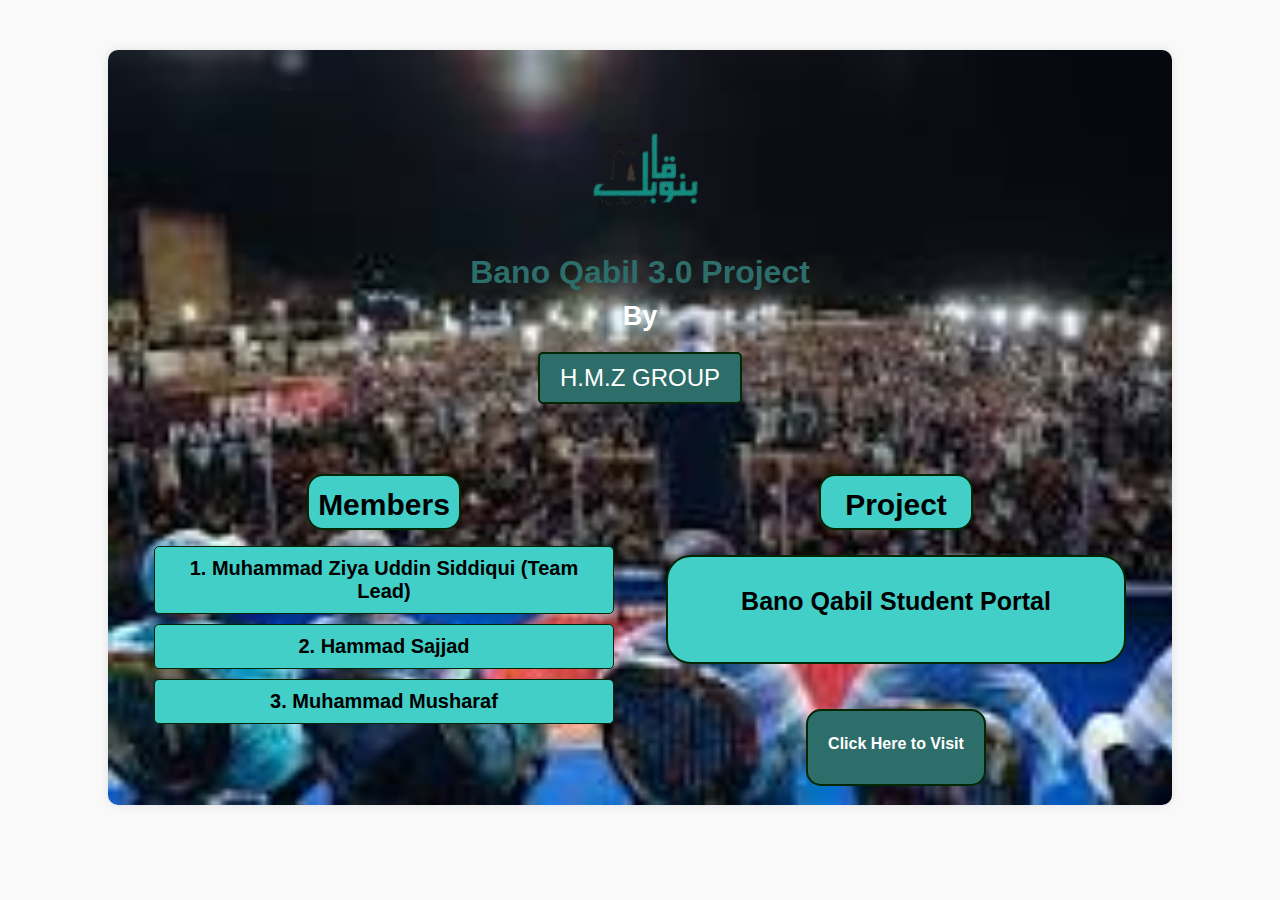
<file: index.html>
<!DOCTYPE html>
<html lang="en">
<head>
    <meta charset="UTF-8">
    <meta name="viewport" content="width=device-width, initial-scale=1.0">
    <title>Bano Qabil 3.0 Project</title>
    <link rel="stylesheet" href="styles.css">
</head>
<body>
    <div class="container">
        <header>
            <img src="./Assets/pic/Bano_qabil_logo-removebg-preview.png" alt="Bano Qabil Logo" class="logo">
            <h1>Bano Qabil 3.0 Project</h1>
            <h2 id="by">By</h2>
            <div class="group-name">H.M.Z GROUP</div>
        </header>
        <section class="main-content">
            <div class="members">
                <h2>Members</h2>
                <ul>
                    <li>1. Muhammad Ziya Uddin Siddiqui (Team Lead)</li>
                    <li>2. Hammad Sajjad</li>
                    <li>3. Muhammad Musharaf</li>
                </ul>
            </div>
            <div class="project">
                <h2>Project</h2>
                <h3>Bano Qabil Student Portal</h3>
                <a href="./Login (2nd Page)/login.html" class="visit-button">Click Here to Visit</a>
            </div>
        </section>
    </div>
</body>
</html>
</file>
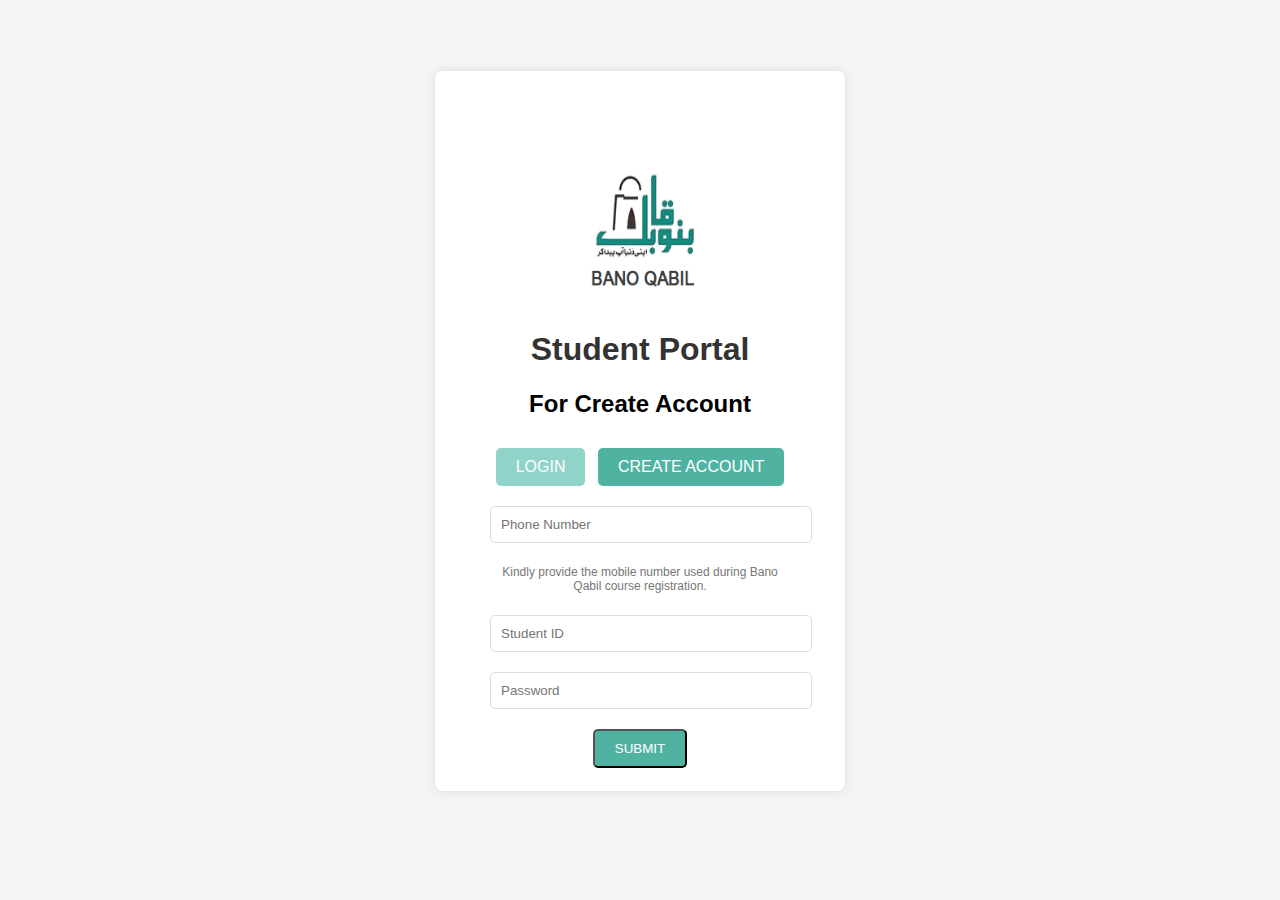
<file: Create (3rd Page)/create-ac.html>
<!DOCTYPE html>
<html lang="en">
<head>
    <meta charset="UTF-8">
    <meta name="viewport" content="width=device-width, initial-scale=1.0">
    <title>Bano Qabil 3.0 Project</title>
    <link rel="stylesheet" href="create-ac.css">
</head>
<body>
    
    <div id="page3" class="container">
        <!-- this is logo section -->

        <img src="./Images/Bano_qabil_logo-1.png" Alt="" width="150" height="180" />
        <h1>Student Portal</h1>
        <h2>For Create Account</h2>
        <!-- there is login button  -->

        <a href="../Login (2nd Page)/login.html" class="button">LOGIN</a>
        <!-- there is Create account button  -->

        <a href="./create-ac.html" class="button-1">CREATE ACCOUNT</a>
        <!-- now form start -->

        <form>
            <!-- this is phone number input section  -->

            <input type="text" class="input-field" placeholder="Phone Number">
            <!-- this note, show bottom of phone number input -->

            <p class="note">Kindly provide the mobile number used during Bano Qabil course registration.</p>
            <!-- there is student id section -->
            <input type="text" class="input-field" placeholder="Student ID">
            <!-- this is password input section  -->

            <input type="password" class="input-field" placeholder="Password">
            <!-- there is Submit button section  -->

            <button class="button-1"><a href="../Login (2nd Page)/login.html">SUBMIT</a></button>
        </form>
    </div>
  
</body>
</html>
</file>
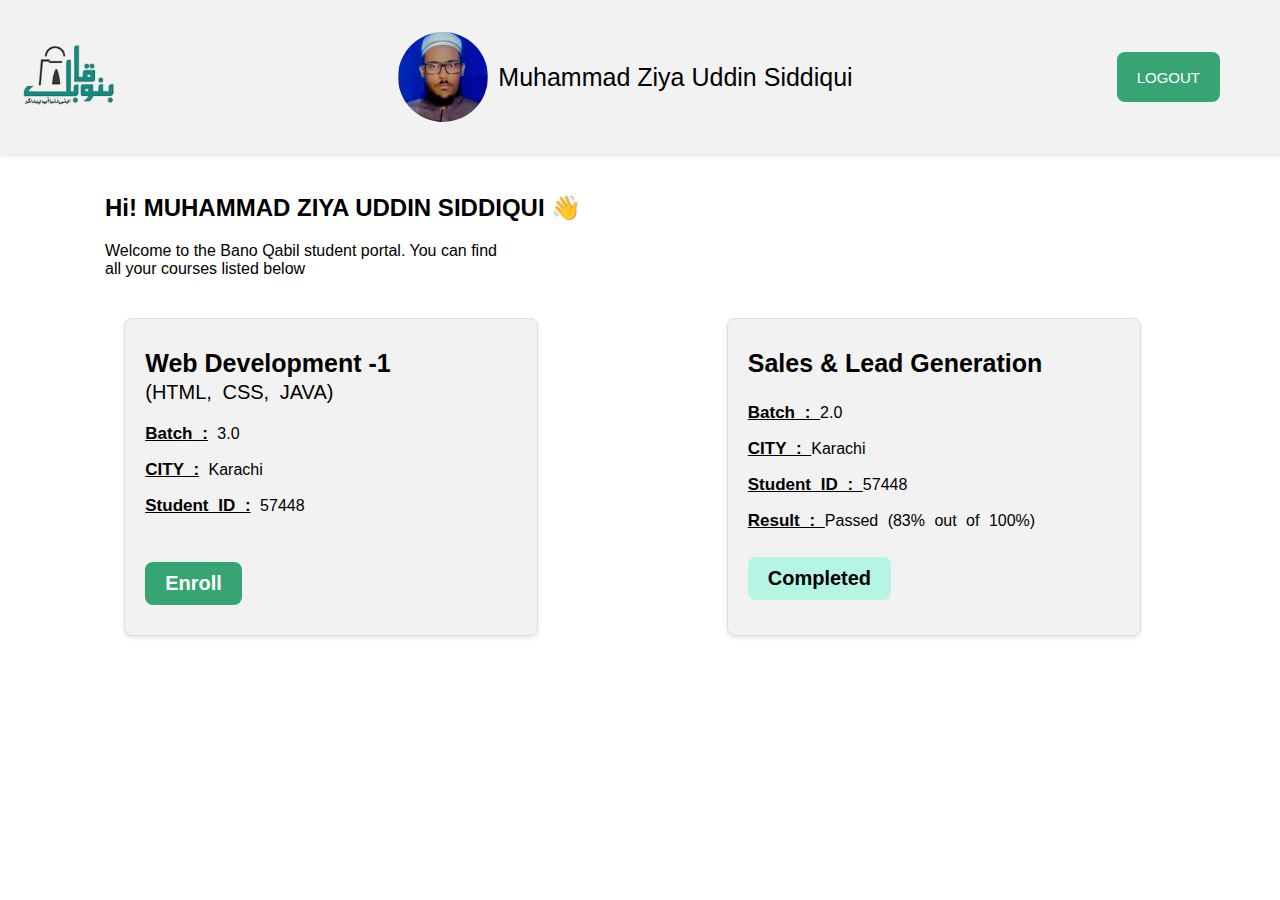
<file: dashboard/dashboard.html>
<!DOCTYPE html>
<html lang="en">
<head>
    <meta charset="UTF-8">
    <meta name="viewport" content="width=device-width, initial-scale=1.0">
    <title>Student Dashboard</title>
    <link rel="stylesheet" href="dashboard.css">
</head>
<body>
    <header>

        <div class="logo">
            <img src="./Assets/Bano_qabil_logo-removebg-preview.png" alt="Bano Qabil Logo">
        </div>
        <div class="user-info">
            <img src="./Assets/for card.png" alt="User Image">
            <span>Muhammad Ziya Uddin Siddiqui</span>
        </div>
        <button class="logout"><a href="../Login (2nd Page)/login.html">LOGOUT</a></button>
    </header>
    <main>
        <div class="welcome-message">
            <h2>Hi! MUHAMMAD ZIYA UDDIN SIDDIQUI 👋</h2>
            <p>Welcome to the Bano Qabil student portal. You can find all your courses listed below</p>
        </div>
        <div class="course-container">
            <div class="course-card">
                <h3>Web Development -1</h3>
                <p id="head-part">(HTML, CSS, JAVA)</p>
                <p><strong>Batch :</strong> 3.0</p>
                <p><strong>CITY :</strong> Karachi</p>
                <p><strong>Student ID :</strong> 57448</p>
                <button class="enroll-btn" id="first-btn">Enroll</button>
            </div>
            <div class="course-card" id="second-card">
                <h3>Sales & Lead Generation</h3>
                <p><strong>Batch :  </strong> 2.0</p>
                <p><strong>CITY :  </strong> Karachi</p>
                <p><strong>Student ID :  </strong> 57448</p>
                <p><strong>Result :  </strong> Passed (83% out of 100%)</p>
                <button class="completed-btn">Completed</button>
            </div>
        </div>
    </main>
    <a href="../index.html" id="back">Go Main Page</a>
</body>
</html>
</file>
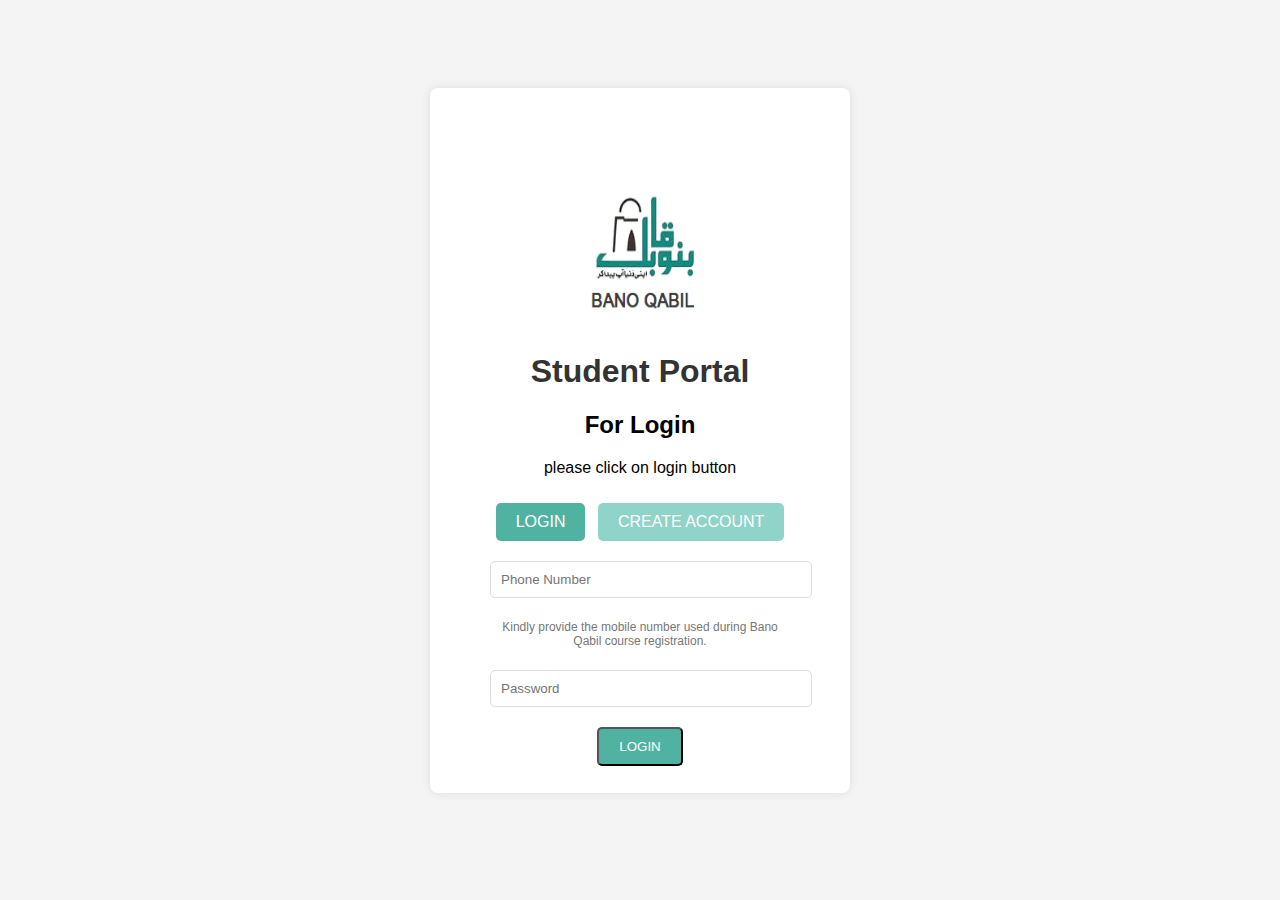
<file: Login (2nd Page)/login.html>
<!DOCTYPE html>
<html lang="en">

<head>
    <meta charset="UTF-8">
    <meta name="viewport" content="width=device-width, initial-scale=1.0">
    <title>Mid Term Project (Page-2)</title>
    <link rel="stylesheet" href="login.css">
</head>

<body>

    <div id="page2" class="container">
        <!-- this is logo section -->
        <img src="./Images/Bano_qabil_logo-1.png" Alt="" width="150" height="180" />
        <h1>Student Portal</h1>
        <h2>For Login</h2>
        <p>please click on login button</p>
        <!-- there is login button  -->
        <a href="./login.html" class="button">LOGIN</a>
        <!-- there is Create account button  -->
        <a href="../Create (3rd Page)/create-ac.html" class="button1">CREATE ACCOUNT</a>
        <!-- now form start -->
        <form>
            <!-- this is phone number input section  -->
            <input type="text" class="input-field" placeholder="Phone Number" required>
            <!-- this note, show bottom of phone number input -->
            <p class="note">Kindly provide the mobile number used during Bano Qabil course registration.</p>
            <!-- this is password input section  -->
            <input type="password" class="input-field" placeholder="Password" required>
            <!-- there is login button section  -->
            <button class="button" type="submit"><a href="../dashboard/dashboard.html">LOGIN</a></button>
        </form>
       
    </div>
   
</body>

</html>
</file>
<file: styles.css>
body {
    font-family: Arial, sans-serif;
    margin: 0;
    padding: 0;
    background-color: #f9f9f9;
}

.container {
    width: 80%;
    margin: 50px auto;
    padding: 20px;
    text-align: center;
    background-color: #ffffff;
    border-radius: 10px;
    box-shadow: 0 0 10px rgba(0, 0, 0, 0.1);
    background-image: url(./Assets/pic/bg-download.jpeg);
    background-repeat: no-repeat;
    background-size: cover;
    

}

header {
    
    padding: 20px;
    border-radius: 10px;
    margin-bottom: 20px;
}

.logo {
    width: 160px;
    height: 160px;
    
}

h1 {
    color: #2d6d6a;
    margin: 0px 0px 5px 0px;
    font-size: xx-large;
    
}

#by {
    color: white;
    margin: 10px 0;
    font-size: 27px;
}

.group-name {
    background-color: #2d6d6a;
    color: #ffffff;
    display: inline-block;
    padding: 10px 20px;
    border-radius: 5px;
    font-size: 24px;
    margin-top: 10px;
    border: 2px solid rgb(3, 39, 3);
}

.main-content {
    display: flex;
    justify-content: space-around;
    margin-top: 20px;
    
}

.members, .project {
    
    padding: 20px;
    border-radius: 10px;
    width: 45%;
    
}

.members h2, .project h2 {
    margin: 10px auto;
    background: #41cfc8;
    border-radius: 1rem;
    height: 40px;
    width: 150px;
    padding-top: 12px;
    border: 2px solid rgb(3, 39, 3);
    font-size: 30px;
    font-weight: bolder;
}
.project h3{
    background: #41cfc8;
    border: 2px solid rgb(3, 39, 3);
    height: 50px;
    text-align: center;
    padding-top: 30px;
    border-radius: 5px;
    font-size: 25px;

}

.members ul {
    list-style: none;
    padding: 0;
    
}

.members li {
    background-color: #41cfc8;
    margin: 10px 0;
    padding: 10px;
    border-radius: 5px;
    border: 1px solid rgb(3, 39, 3);
    font-weight: bolder;
    font-size: 18px;
    
}

.visit-button {
    background-color: #2d6d6a;
    color: #ffffff;
    padding: 10px 20px;
    text-decoration: none;
    border-radius: 15px;
    display: inline-block;
    margin-top: 20px;
    border: 2px solid rgb(3, 39, 3);
    font-weight: 900;
    height: 13%;
}

.visit-button:hover {
    background-color: #1e4c4a;
    color: aqua;
}
/* // Small devices (landscape phones, 576px and up) */
@media (min-width: 576px) {
    .project h3{
        padding-bottom: 25px;
        border-radius: 25px;
        flex-wrap: wrap;
    }
    .visit-button{
        padding-top: 24px;
    }
    .members ul li{
        font-size: 20px;
    }
}
    

/* // Medium devices (tablets, 768px and up) */
@media (min-width: 768px) { ... }

/* // Large devices (desktops, 992px and up) */
@media (min-width: 992px) { ... }

/* // X-Large devices (large desktops, 1200px and up) */
@media (min-width: 1200px) { ... }

/* // XX-Large devices (larger desktops, 1400px and up) */
@media (min-width: 1400px) { ... }
</file>
<file: Create (3rd Page)/create-ac.css>
body {
    font-family: Arial, sans-serif;
    background-color: #f4f4f4;
    display: flex;
    justify-content: center;
    align-items: center;
    height: 88vh;
    margin: 0;
}
.container {
    background-color: #fff;
    padding: 55px;
    margin-top: 70px;
    box-shadow: 0 0 10px rgba(0, 0, 0, 0.1);
    border-radius: 8px;
    width: 300px;
    height: 610px;
    text-align: center;
}
h1 {
    color: #333;
}
.button {
    display: inline-block;
    padding: 10px 20px;
    margin: 10px 4px;
    background-color: #90d3c8;
    color: #fff;
    text-decoration: none;
    border-radius: 5px;
}
.button-1 {
    display: inline-block;
    padding: 10px 20px;
    margin: 10px 4px;
    background-color: #50b3a2;
    color: #fff;
    text-decoration: none;
    border-radius: 5px;
}
 a:hover{

    color: #333;
}
.input-field {
    width: 100%;
    padding: 10px;
    margin: 10px 0;
    border: 1px solid #ddd;
    border-radius: 5px;
}
.note {
    font-size: 12px;
    color: #777;
}
a{
    color: #fff;
    text-decoration: none;
}
</file>
<file: dashboard/dashboard.css>
body {
    font-family: Arial, sans-serif;
    margin: 0;
    padding: 0;
    /* background-color: #f0f0f0; */
}

header {
    width: 100%;
    display: flex;
    align-items: center;
    justify-content: space-between;
    background-color: #f2f2f2;
    padding: 10px 20px;
    box-shadow: 0 2px 4px rgba(0, 0, 0, 0.1);
}

.logo img {
    height: 130px;
    margin-left: 55px;
}

.user-info {
    display: flex;
    align-items: center;
    margin-right: 40px;
    /* border: 2px solid; */
    width: 600px;
}

.user-info img {
    border-radius: 50%;
    margin-left: 95px;
    height: 90px;
    width: auto;
}

.user-info span{
    font-size: 25px;
    margin-left: 40px;

}

.logout {
    background-color: #36a573;
    color: white;
    border: none;
    padding: 10px 20px;
    margin-right: 75px;
    border-radius: 8px;
    cursor: pointer;
    height: 50px;
    font-size: 15px;
}
a:hover{
    color: #000000;

}


a{
    text-decoration: none;
    color: white;
}

main {
    padding: 20px;
    
}

.welcome-message {
    text-align: left;
    margin-bottom: 20px;
    margin-left: 85px;
}
.welcome-message>p{
    width: 400px;
}

.course-container {
    display: flex;
    justify-content: space-around;
    width: 80%;
    float: left; 
}

.course-card {
    background-color: #f2f2f2;
    border: 1px solid #ddd;
    padding: 30px 20px;
    margin: 20px 0px 20px 20px;
    border-radius: 8px;
    width: 30%;
    box-shadow: 0 2px 4px #0000001a;
}
#second-card{
    margin-right: 35px;
}

.course-card h3 {
    margin-top: 0;
    font-size: 25px;
    }

#head-part{
    font-size: 20px;
    margin-top: -22px;
    
}
strong{
    font-size: 17px;
    text-decoration: underline;
}
.course-card p{
    word-spacing: 5px;
}
.enroll-btn, .completed-btn {
    background-color: #36a573;
    color: white;
    border: none;
    padding: 10px 20px;
    border-radius: 8px;
    cursor: pointer;
    margin-top: 10px;
    font-size: 20px;
    font-weight: bold;
}

#first-btn{
    margin-top: 30px;
}
.completed-btn {
    background-color: #b5f5e3;
    color: black;
    font-size: 20px;
    font-weight: bolder;
}

/* // Small devices (landscape phones, 576px and up) */
@media (min-width: 576px) {
    .logo{
        margin-left: -80px;
        width: 10px;
    }
    .user-info{
        margin-left: 180px;
    }
    .user-info span{
        margin-left: 10px;
        font-size: 25px;
    }
    .logout{
        margin-right: 80px;
    }
    .course-container{
        width: 100%;
        flex-wrap: wrap;
    }
}
    

/* // Medium devices (tablets, 768px and up) */
@media (min-width: 768px) { ... }

/* // Large devices (desktops, 992px and up) */
@media (min-width: 992px) { ... }

/* // X-Large devices (large desktops, 1200px and up) */
@media (min-width: 1200px) { ... }

/* // XX-Large devices (larger desktops, 1400px and up) */
@media (min-width: 1400px) { ... }
</file>
<file: Login (2nd Page)/login.css>
body {
    font-family: Arial, sans-serif;
    background-color: #f4f4f4;
    display: flex;
    justify-content: center;
    align-items: center;
    height: 90vh;
    margin: 0;
}
.container {
    background-color: #fff;
    padding: 60px;
    margin-top: 70px;
    box-shadow: 0 0 10px rgba(0, 0, 0, 0.1);
    border-radius: 8px;
    width: 300px;
    height: 585px;
    text-align: center;
}
h1 {
    color: #333;
}
.button {
    display: inline-block;
    padding: 10px 20px;
    margin: 10px 4px;
    background-color: #50b3a2;
    color: #fff;
    text-decoration: none;
    border-radius: 5px;
}
.button1 {
        display: inline-block;
        padding: 10px 20px;
        margin: 10px 4px;
        background-color: #90d3c8;
        color: #fff;
        text-decoration: none;
        border-radius: 5px;
}
a:hover{

    color: #333;
}
.input-field {
    width: 100%;
    padding: 10px;
    margin: 10px 0;
    border: 1px solid #ddd;
    border-radius: 5px;
}
.note {
    font-size: 12px;
    color: #777;
}
a{
    color: #fff;
    text-decoration: none;
}
</file>
